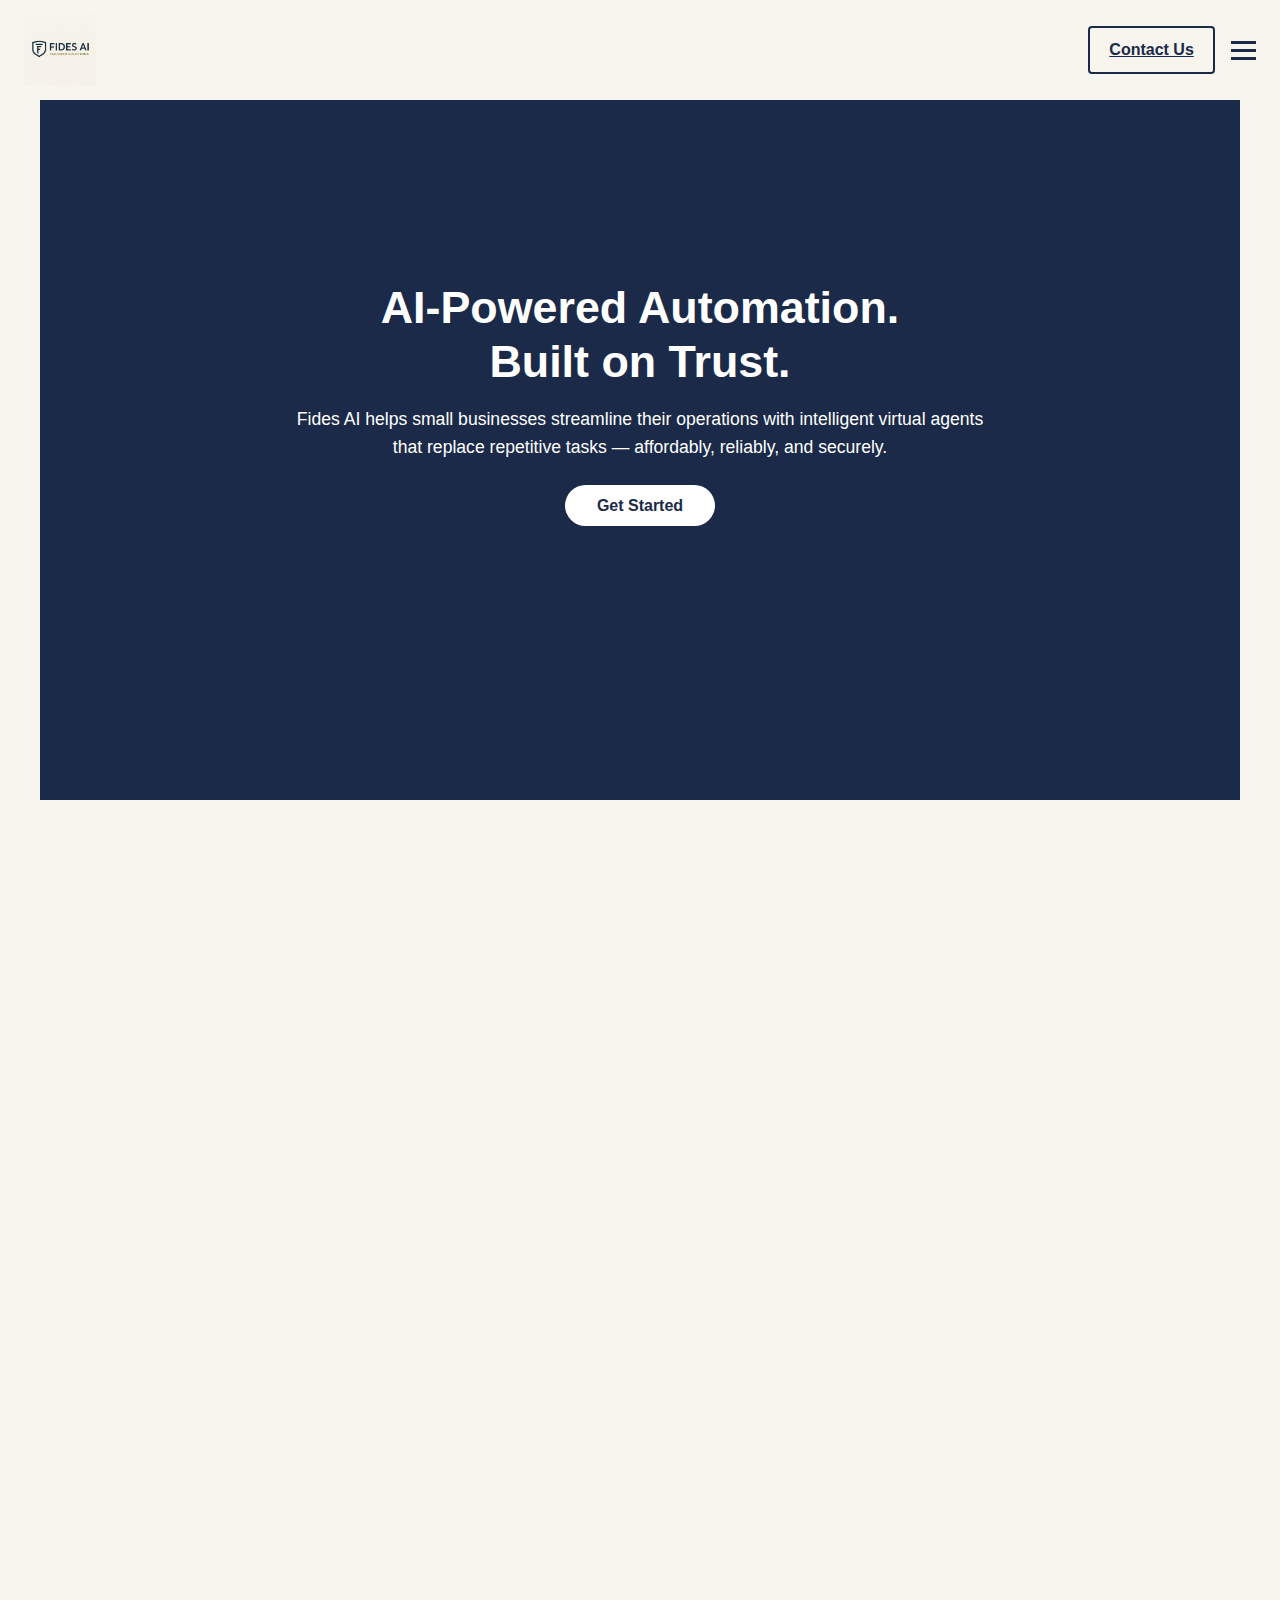
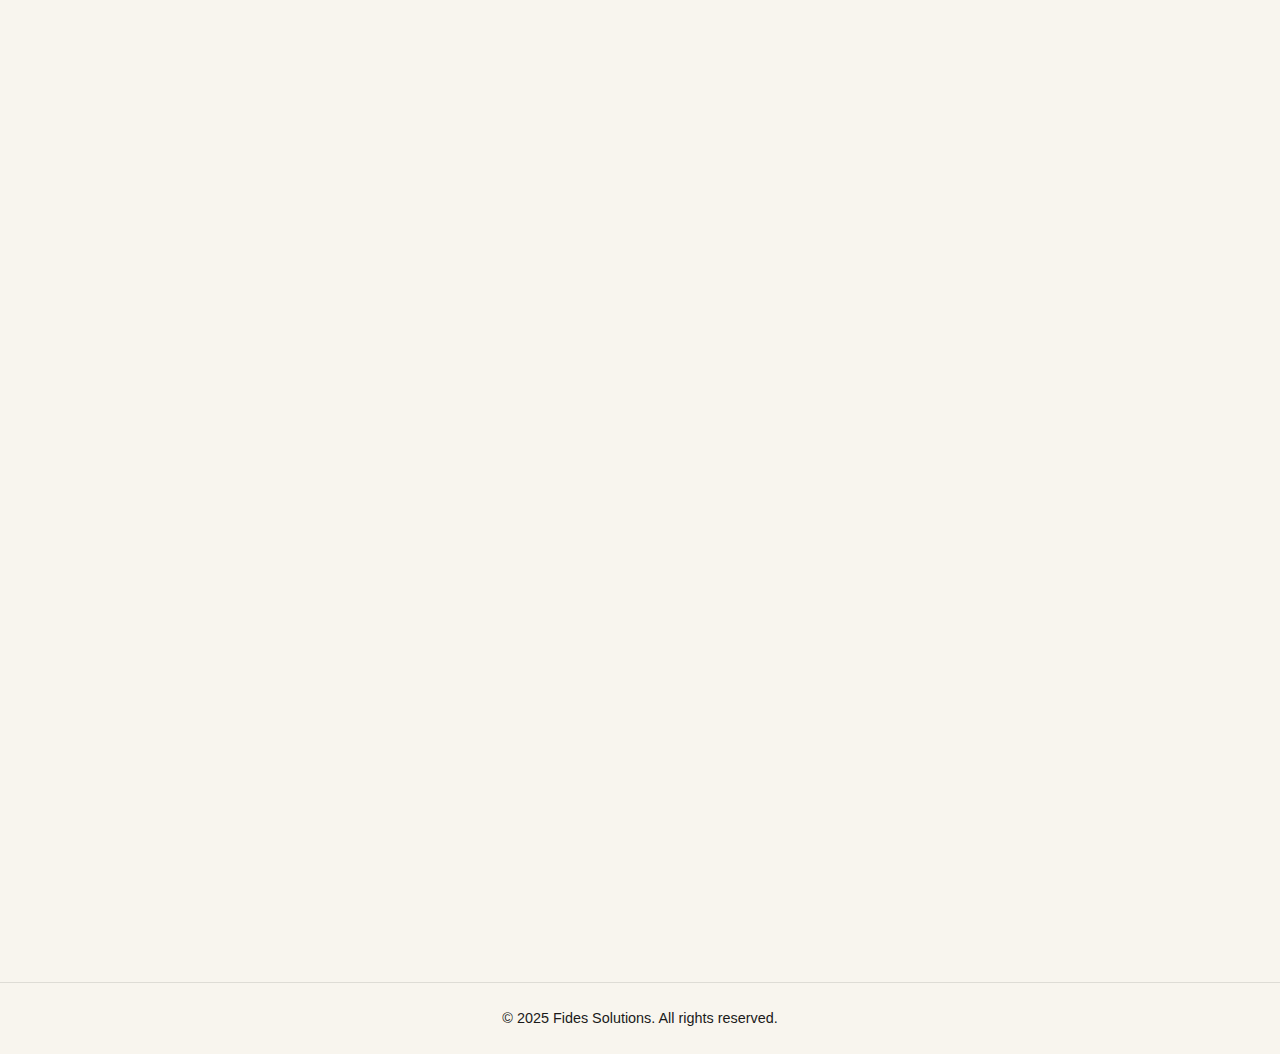
<file: index.html>
<!DOCTYPE html>
<html lang="en">
<head>
  <meta charset="UTF-8" />
  <meta name="viewport" content="width=device-width, initial-scale=1.0"/>
  <title>Fides AI – Tailored Solutions</title>
  <link rel="stylesheet" href="style.css"/>
</head>
<body>

  <!-- ── HEADER ─────────────────────────────────────────── -->
  <header>
    <a href="index.html" class="logo-link">
      <img src="assets/logo.png" alt="Fides AI Logo" class="logo"/>
    </a>

    <div class="header-right">
      <a href="contact.html" class="contact-btn">Contact Us</a>

      <button class="hamburger" aria-label="Toggle navigation">
        <span></span><span></span><span></span>
      </button>

      <nav class="nav-menu">
        <a href="#mission">Mission</a>
        <a href="#services">Services</a>
        <a href="#story">Story</a>
      </nav>
    </div>
  </header>

  <!-- ── MAIN ────────────────────────────────────────────── -->
  <main>
    <!-- HERO -->
    <section class="hero reveal">
      <div class="hero-content">
        <h1>AI-Powered Automation.<br>Built on Trust.</h1>
        <p>Fides AI helps small businesses streamline their operations with intelligent virtual agents that replace repetitive tasks — affordably, reliably, and securely.</p>
        <a href="contact.html" class="btn-primary">Get Started</a>
      </div>
    </section>

    <!-- MISSION -->
    <section id="mission" class="mission reveal">
      <div class="mission-content">
        <div class="mission-text">
          <h2>We harness AI to empower everyday businesses.</h2>
          <p>At Fides, we believe in accessible automation. Our goal is to give small teams the power of full support staff — without the overhead.</p>
        </div>
        <div class="mission-image">
          <img src="assets/AI_IMAGE.png" alt="AI Visual"/>
        </div>
      </div>
    </section>

    <!-- SERVICES -->
    <section id="services" class="services reveal">
      <h2>Services</h2>
      <div class="services-grid">
        <div class="service-card">
          <h3>Automated Inbox Agents</h3>
          <p>Custom AI that replies to routine emails with human-like clarity.</p>
          <ul>
            <li>Handles enquiries, follow-ups & FAQs</li>
            <li>Fully custom tone / logic</li>
          </ul>
        </div>
        <div class="service-card">
          <h3>AI Calendar & Coordination</h3>
          <p>Connect your calendar and let our AI schedule, confirm, and follow-up automatically.</p>
          <ul>
            <li>Adds events</li>
            <li>Sends emails</li>
            <li>Suggests best times</li>
          </ul>
        </div>
        <div class="service-card">
          <h3>Website & Form Bots</h3>
          <p>Bots that live on your site, answer instantly, and collect hot leads.</p>
          <ul>
            <li>Boost conversions</li>
            <li>24/7 FAQ answers</li>
            <li>Lead capture & routing</li>
          </ul>
        </div>
      </div>
    </section>

    <!-- STORY -->
    <section id="story" class="story reveal">
      <h2>Our Story</h2>
      <p>
        Like many young founders, we juggled emails at midnight and updated spreadsheets that never stayed in sync. Time vanished into repetitive admin.<br><br>
        Fides AI was born out of that frustration. We built the tool we always needed — automation that fits your workflow, rescues your time, and scales as you grow.
      </p>
    </section>

    <!-- BOTTOM CTA -->
    <section class="bottom-cta reveal">
      <div class="cta-box">
        <a href="contact.html" class="btn-secondary">Contact Us</a>
      </div>
    </section>
  </main>

  <!-- FOOTER -->
  <footer><p>© 2025 Fides Solutions. All rights reserved.</p></footer>

  <script src="script.js"></script>
</body>
</html>
</file>
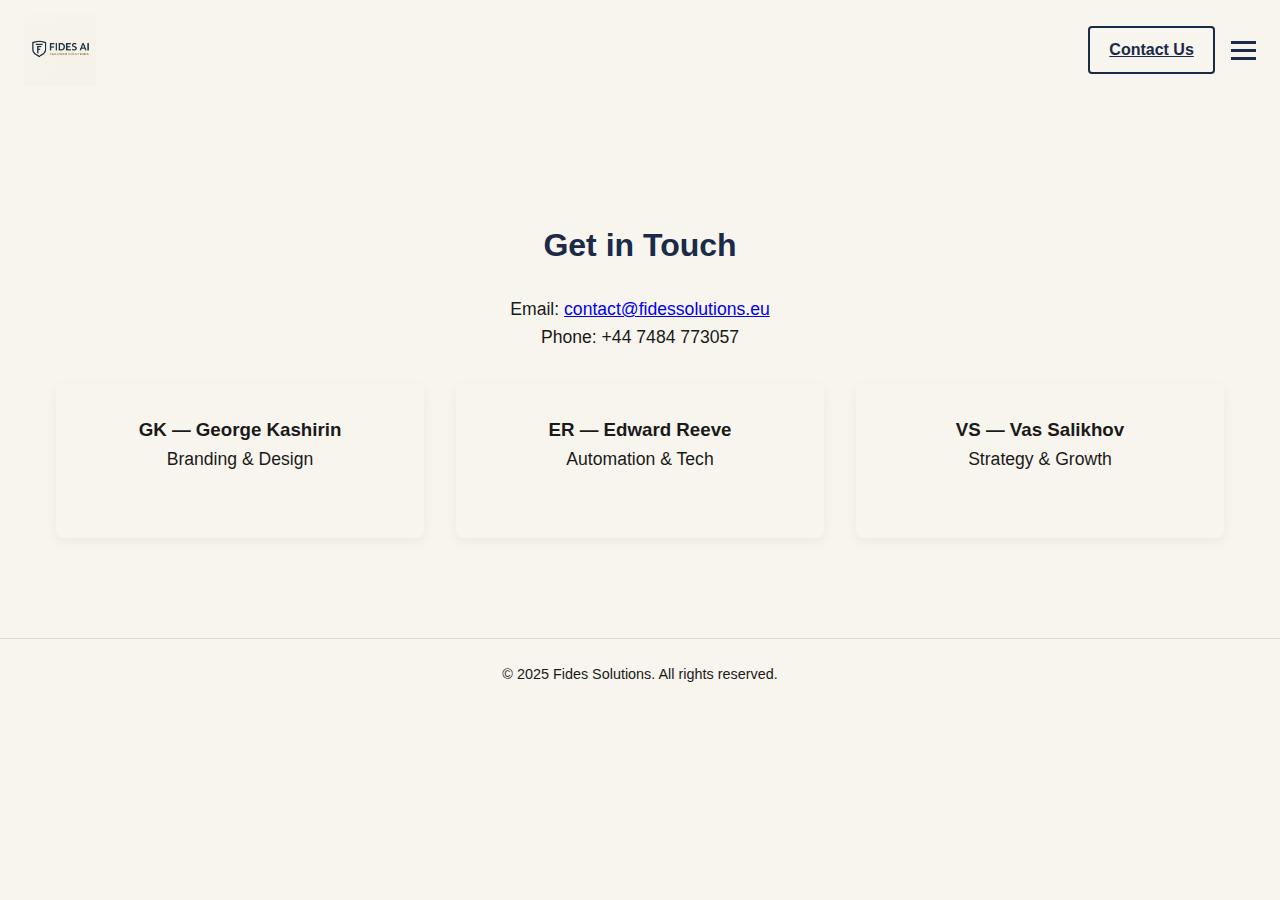
<file: contact.html>
<!DOCTYPE html>
<html lang="en">
<head>
  <meta charset="UTF-8" />
  <meta name="viewport" content="width=device-width, initial-scale=1.0"/>
  <title>Contact Us – Fides AI</title>
  <link rel="stylesheet" href="style.css"/>
</head>
<body>

  <!-- same header as index -->
  <header>
    <a href="index.html" class="logo-link"><img src="assets/logo.png" alt="Fides AI Logo" class="logo"/></a>
    <div class="header-right">
      <a href="contact.html" class="contact-btn">Contact Us</a>
      <button class="hamburger" aria-label="Toggle navigation"><span></span><span></span><span></span></button>
      <nav class="nav-menu">
        <a href="index.html#mission">Mission</a>
        <a href="index.html#services">Services</a>
        <a href="index.html#story">Story</a>
      </nav>
    </div>
  </header>

  <main>
    <section class="contacts reveal">
      <h2>Get in Touch</h2>
      <p>Email: <a href="mailto:contact@fidessolutions.eu">contact@fidessolutions.eu</a><br>
         Phone: +44 7484 773057</p>

      <div class="contact-grid">
        <div class="contact-card"><h3>GK — George Kashirin</h3><p>Branding & Design</p></div>
        <div class="contact-card"><h3>ER — Edward Reeve</h3><p>Automation & Tech</p></div>
        <div class="contact-card"><h3>VS — Vas Salikhov</h3><p>Strategy & Growth</p></div>
      </div>
    </section>
  </main>

  <footer><p>© 2025 Fides Solutions. All rights reserved.</p></footer>

  <script src="script.js"></script>
</body>
</html>
</file>
<file: style.css>
/*────────  Variables & Base  ────────*/
:root{
  --cream:#F8F5EE;
  --nav:#1A2A48;
  --dark:#1A1A1A;
  --maxW:1200px;
  --fontHead:'Montserrat',sans-serif;
  --fontBody:'Poppins',sans-serif;
}

*{margin:0;padding:0;box-sizing:border-box}
html{scroll-padding-top:120px}
body{font-family:var(--fontBody);background:var(--cream);color:var(--dark);line-height:1.6}
img{display:block;max-width:100%;height:auto}

/*────────  Header  ────────*/
header{
  position:fixed;top:0;left:0;width:100%;height:100px;
  background:var(--cream);backdrop-filter:blur(8px);
  display:flex;align-items:center;justify-content:space-between;
  padding:0 1.5rem;z-index:1000;transition:box-shadow .3s}
header.scrolled{box-shadow:0 2px 8px rgba(0,0,0,.1)}

.logo{height:72px}

.header-right{display:flex;align-items:center;gap:1rem;position:relative}

/* Contact button */
.contact-btn{
  padding:.6rem 1.2rem;border:2px solid var(--nav);
  background:transparent;color:var(--nav);font-weight:600;
  border-radius:4px;transition:.3s}
.contact-btn:hover{background:var(--nav);color:#fff}

/* Hamburger */
.hamburger{background:none;border:none;display:flex;flex-direction:column;gap:5px;cursor:pointer;z-index:1001}
.hamburger span{width:25px;height:3px;background:var(--nav);transition:.3s}
.hamburger.open span:nth-child(1){transform:translateY(8px) rotate(45deg)}
.hamburger.open span:nth-child(2){opacity:0}
.hamburger.open span:nth-child(3){transform:translateY(-8px) rotate(-45deg)}

/* Dropdown nav */
.nav-menu{
  position:absolute;top:100%;right:0;background:var(--cream);
  border-radius:8px;box-shadow:0 4px 12px rgba(0,0,0,.1);
  display:flex;flex-direction:column;overflow:hidden;
  max-height:0;transition:max-height .3s}
.nav-menu.open{max-height:240px}
.nav-menu a{padding:.75rem 1.5rem;color:var(--dark);font-weight:500;transition:.3s}
.nav-menu a:hover{background:var(--nav);color:#fff}

/*────────  Hero  ────────*/
.hero{height:calc(100vh - 100px);display:flex;align-items:center;justify-content:center;background:var(--nav);text-align:center;padding:0 1rem}
.hero-content{max-width:700px;color:#fff}
.hero h1{font-family:var(--fontHead);font-size:2.8rem;margin-bottom:1rem;line-height:1.2}
.hero p{font-size:1.1rem;margin-bottom:2rem}
.btn-primary{padding:.75rem 2rem;border-radius:50px;font-weight:700;background:#fff;color:var(--nav);text-decoration:none;transition:.3s}
.btn-primary:hover{transform:translateY(-3px)}

/*────────  Sections  ────────*/
section{padding:100px 1rem;max-width:var(--maxW);margin:auto}
section h2{font-family:var(--fontHead);font-size:2rem;color:var(--nav);text-align:center;margin-bottom:1.5rem}

.mission-content{display:grid;grid-template-columns:1fr 1fr;gap:2rem;align-items:center}
.mission-image img{border-radius:12px;box-shadow:0 8px 24px rgba(0,0,0,.15)}

.services-grid{display:grid;grid-template-columns:repeat(auto-fit,minmax(280px,1fr));gap:2rem}
.service-card{background:#fff;padding:2rem;border-radius:8px;box-shadow:0 4px 12px rgba(0,0,0,.05);transition:.3s}
.service-card:hover{transform:translateY(-5px);box-shadow:0 8px 16px rgba(0,0,0,.1)}
.service-card h3{font-family:var(--fontHead);color:var(--nav);margin-bottom:.75rem}

.story p{max-width:800px;margin:auto;line-height:1.8}

/*────────  Bottom CTA  ────────*/
.bottom-cta{padding:4rem 1rem;text-align:center}
.cta-box{display:inline-block;background:var(--nav);padding:3rem 4rem;border-radius:12px}
.btn-secondary{padding:.75rem 2rem;border-radius:50px;font-weight:700;background:#fff;color:var(--nav);text-decoration:none;transition:.3s}
.btn-secondary:hover{transform:translateY(-3px)}

/*────────  Contact Page  ────────*/
.contacts{margin-top:120px;padding:100px 1rem;text-align:center;background:var(--cream)}
.contacts p{font-size:1.1rem;margin-bottom:2rem}
.contact-grid{display:grid;gap:2rem;grid-template-columns:repeat(auto-fit,minmax(200px,1fr))}
.contact-card{background:transparent;padding:2rem;border-radius:8px;box-shadow:0 4px 12px rgba(0,0,0,.05)}

/*────────  Reveal Animation  ────────*/
.reveal{opacity:0;transform:translateY(20px);transition:.6s}
.reveal.active{opacity:1;transform:translateY(0)}

/*────────  Footer  ────────*/
footer{text-align:center;padding:1.5rem 0;border-top:1px solid rgba(0,0,0,.1);background:var(--cream)}
footer p{font-size:.9rem;color:var(--dark)}

/*────────  Responsive  ────────*/
@media(max-width:768px){
  .mission-content{grid-template-columns:1fr}
}
</file>
